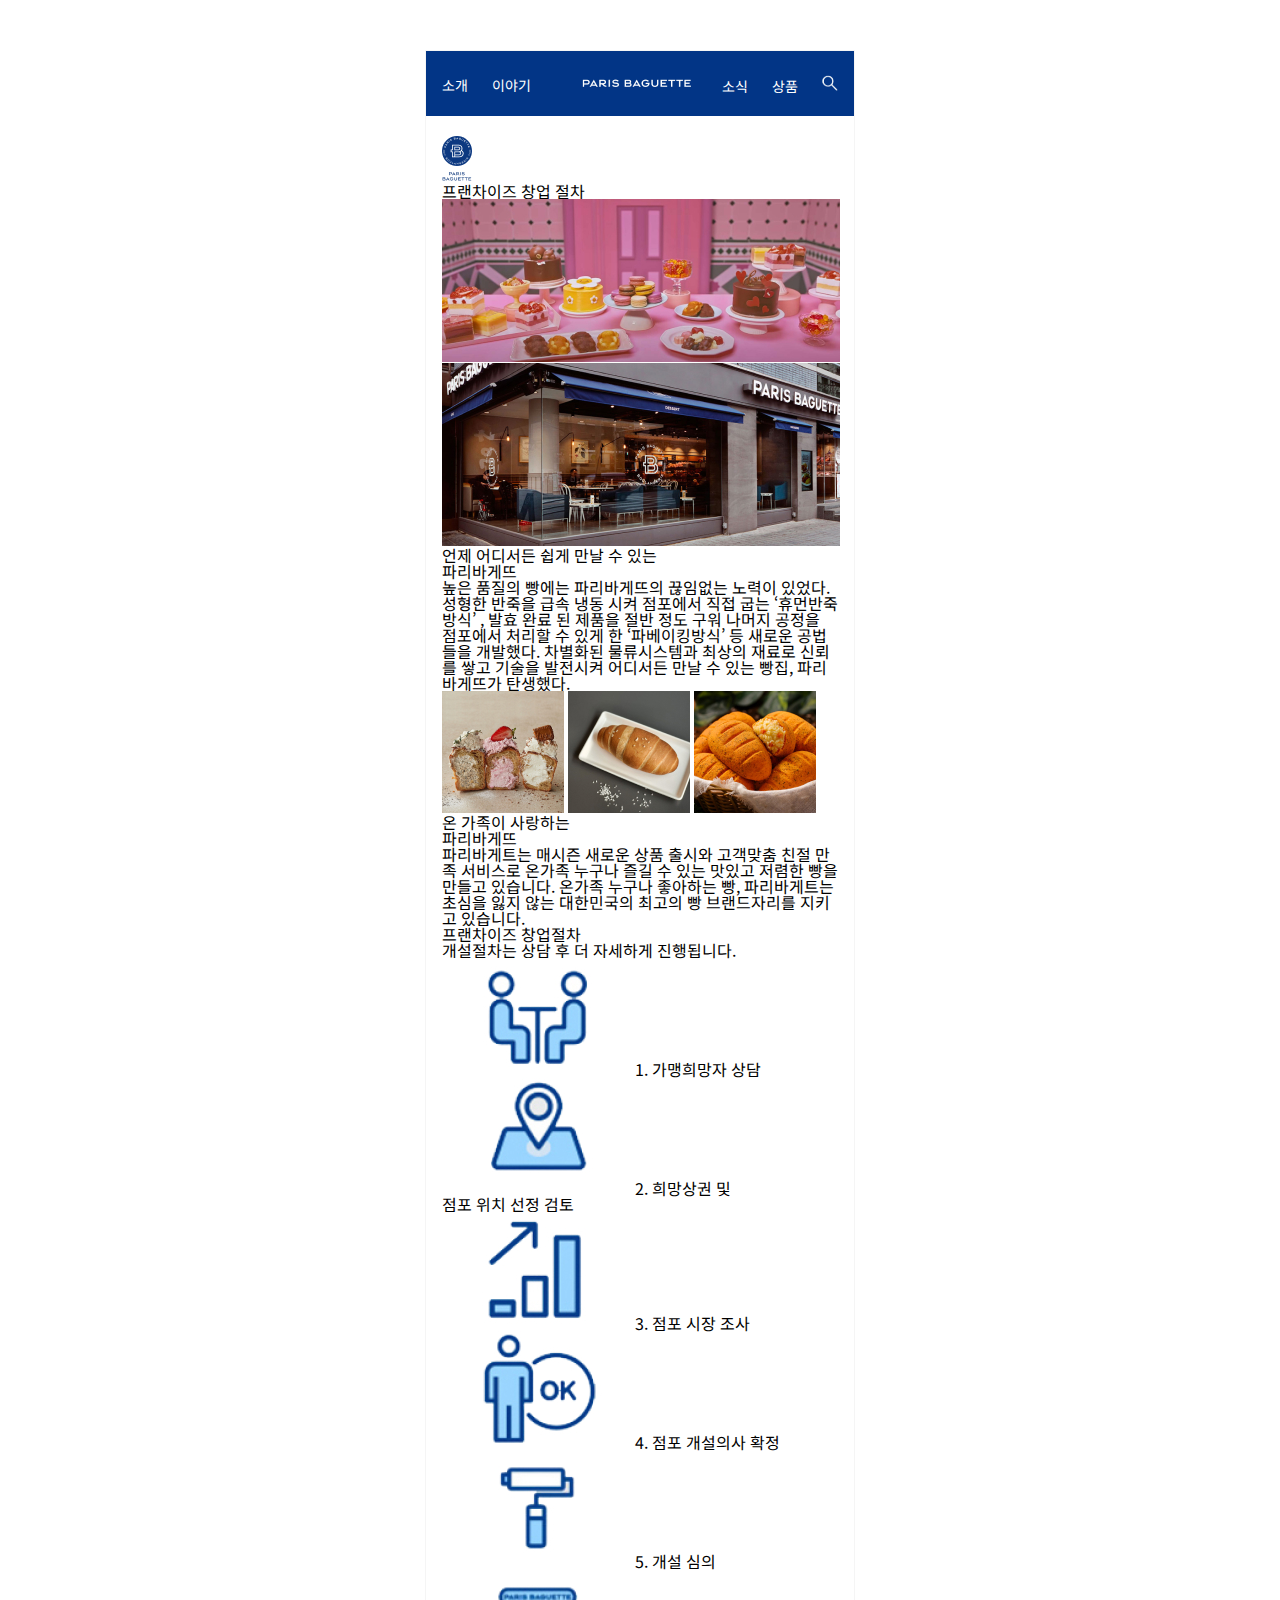
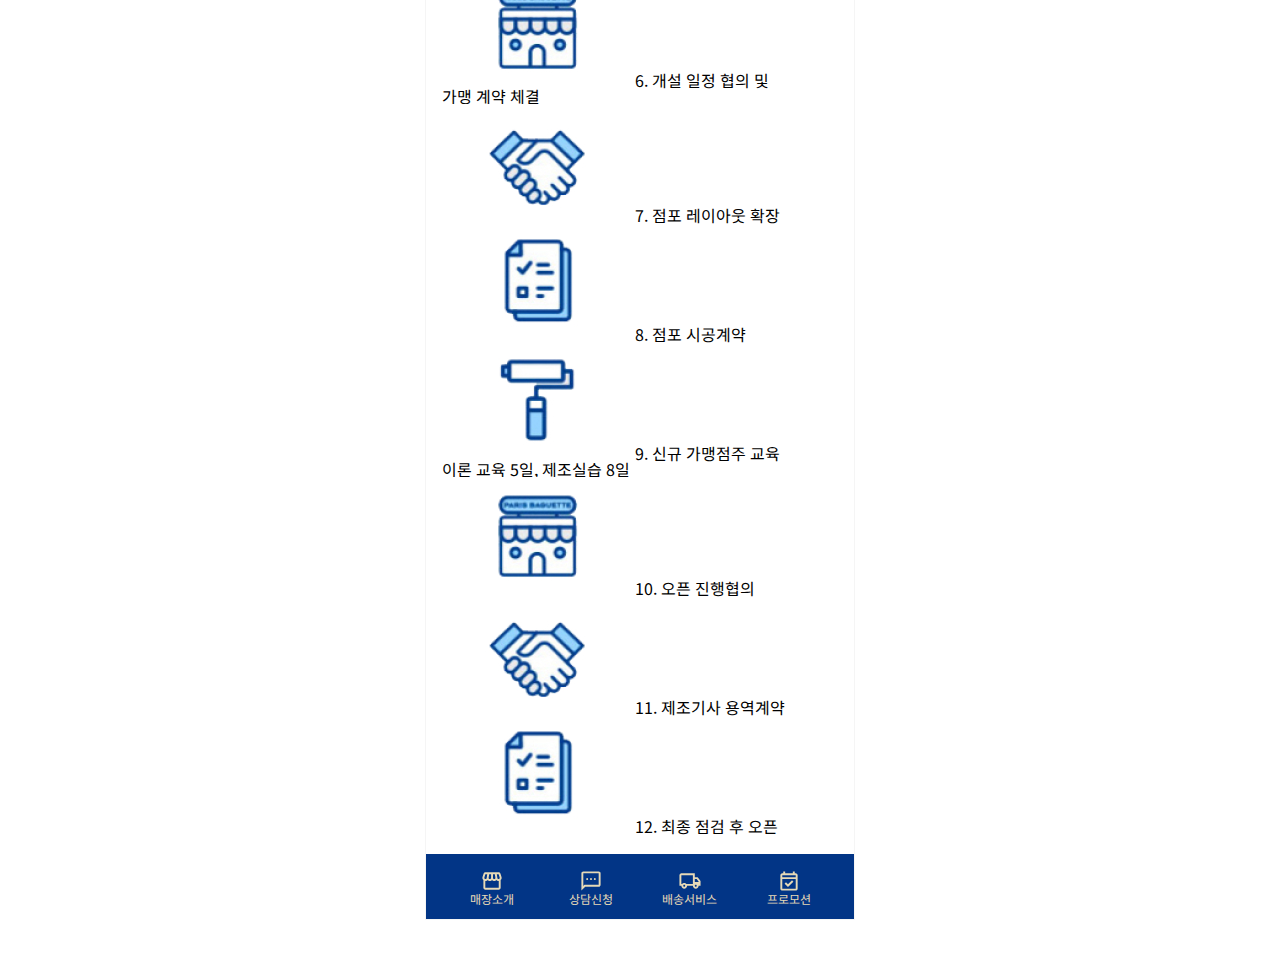
<file: index.html>
<!DOCTYPE html>
<html lang="ko">
<head>
    <meta charset="UTF-8">
    <meta name="viewport" content="width=device-width, initial-scale=1.0">
    <meta name="keywords" content="파리바게트 창업, 빵집 창업, 파리바게트, 창업,
    베이커리 창업, 베이커리 운영">
    <meta name="description" content="대한민국 최고의 베이커리 “파리바게트”가 글로벌 최고의 베이커리가 되기 위해 함께 일할 점주님을 모십니다. 창업절차를 확인하시고 상담 받아보세요! ">
    <title>창업절차  | 파리바게트</title>
    <link rel="stylesheet" href="./styles/reset.css">
    <link rel="stylesheet" href="./styles/style.css">
    <link rel="preconnect" href="https://fonts.googleapis.com">
    <link rel="preconnect" href="https://fonts.gstatic.com" crossorigin>
    <link href="https://fonts.googleapis.com/css2?family=Noto+Sans+KR:wght@100..900&display=swap" rel="stylesheet">
</head>
<body>
    <header>
        <div class="left">
            <a href="#">소개</a>
            <a href="#">이야기</a>
        </div>
        <h1>
            <a href="./index.html"><img src="./images/logo.png" alt="파리바게트"></a>
        </h1>
        <div class="right">
            <a href="#">소식</a>
            <a href="#">상품</a>
            <a href="#"><img src="./images/icon_search.svg" alt="검색하기"></a>
        </div>
    </header>
    <main>
        <div class="part part1">
            <div class="title1">
                <p class="small_logo"><img src="./images/logo_small.png" alt=""></p>
                <p class="letter_logo"><img src="./images/logo_letter.png" alt=""></p>
                <h2>프랜차이즈 <span>창업 절차</span></h2>
            </div>
            <p><img src="./images/img_001.jpg" alt=""></p>
        </div>
        <div class="part part2">
            <p><img src="./images/img_002.jpg" alt=""></p>
            <div class="title_top">
                <p>언제 어디서든 쉽게 만날 수 있는</p>
                <h3>파리바게뜨</h3>
            </div>
            <p>높은 품질의 빵에는 파리바게뜨의 끊임없는 노력이 있었다. 성형한 반죽을 급속 냉동 시켜 점포에서 직접 굽는 ʻ휴먼반죽방식’ , 발효 완료 된 제품을 절반 정도 구워 나머지 공정을 점포에서 처리할 수 있게 한 ʻ파베이킹방식’ 등 새로운 공법들을 개발했다. 차별화된 물류시스템과 최상의 재료로 신뢰를 쌓고 기술을 발전시켜 어디서든 만날 수 있는 빵집, 파리바게뜨가 탄생했다.</p>
        </div>
        <div class="part part3">
            <div class="bread">
                <img src="./images/bread_001.jpg" alt="">
                <img src="./images/bread_002.jpg" alt="">
                <img src="./images/bread_003.jpg" alt="">
            </div>
            <div class="title_top">
                <p>온 가족이 사랑하는</p>
                <h3>파리바게뜨</h3>
            </div>
            <p>파리바게트는 매시즌 새로운 상품 출시와 고객맞춤 친절 만족 서비스로 온가족 누구나 즐길 수 있는 맛있고 저렴한 빵을 만들고 있습니다. 온가족 누구나 좋아하는 빵, 파리바게트는 초심을 잃지 않는 대한민국의 최고의 빵 브랜드자리를 지키고 있습니다.</p>
        </div>
        <div class="part part4">
            <div class="title_top">
                <h3>프랜차이즈 <span>창업절차</span></h3>
                <p>개설절차는 상담 후 더 자세하게 진행됩니다.</p>
            </div>
            <ul>
                <li>
                    <img src="./images/step_001.jpg" alt="">
                    <span class="step_contents">1. 가맹희망자 상담</span>
                </li>
                <li>
                    <img src="./images/step_002.jpg" alt="">
                    <span class="step_contents">2. 희망상권 및<br>점포 위치 선정 검토</span>
                </li>
                <li>
                    <img src="./images/step_003.jpg" alt="">
                    <span class="step_contents">3. 점포 시장 조사</span>
                </li>
                <li>
                    <img src="./images/step_004.jpg" alt="">
                    <span class="step_contents">4. 점포 개설의사 확정</span>
                </li>
                <li>
                    <img src="./images/step_005.jpg" alt="">
                    <span class="step_contents">5. 개설 심의</span>
                </li>
                <li>
                    <img src="./images/step_006.jpg" alt="">
                    <span class="step_contents">6. 개설 일정 협의 및<br>가맹 계약 체결</span>
                </li>
                <li>
                    <img src="./images/step_007.jpg" alt="">
                    <span class="step_contents">7. 점포 레이아웃 확장</span>
                </li>
                <li>
                    <img src="./images/step_008.jpg" alt="">
                    <span class="step_contents">8. 점포 시공계약</span>
                </li>
                <li>
                    <img src="./images/step_009.jpg" alt="">
                    <span class="step_contents">9. 신규 가맹점주 교육<br>이론 교육 5일, 제조실습 8일</span>
                </li>
                <li>
                    <img src="./images/step_010.jpg" alt="">
                    <span class="step_contents">10. 오픈 진행협의</span>
                </li>
                <li>
                    <img src="./images/step_011.jpg" alt="">
                    <span class="step_contents">11. 제조기사 용역계약</span>
                </li>
                <li>
                    <img src="./images/step_012.jpg" alt="">
                    <span class="step_contents">12. 최종 점검 후 오픈</span>
                </li>
            </ul>
        </div>
    </main>
    <nav>
        <ul class="navigation">
            <li>
                <a href="./index.html">
                    <img src="./images/icon_shop_001.svg" alt="매장소개">
                    <span>매장소개</span>
                </a>
            </li>
            <li>
                <a href="./request.html">
                    <img src="./images/icon_chat_002.svg" alt="상담신청">
                    <span>상담신청</span>
                </a>
            </li>
            <li>
                <a href="#">
                    <img src="./images/icon_delivery_003.svg" alt="배송서비스">
                    <span>배송서비스</span>
                </a>
            </li>
            <li>
                <a href="#">
                    <img src="./images/icon_promotion_004.svg" alt="프로모션">
                    <span>프로모션</span>
                </a>
            </li>
        </ul>
    </nav>
</body>
</html>
</file>
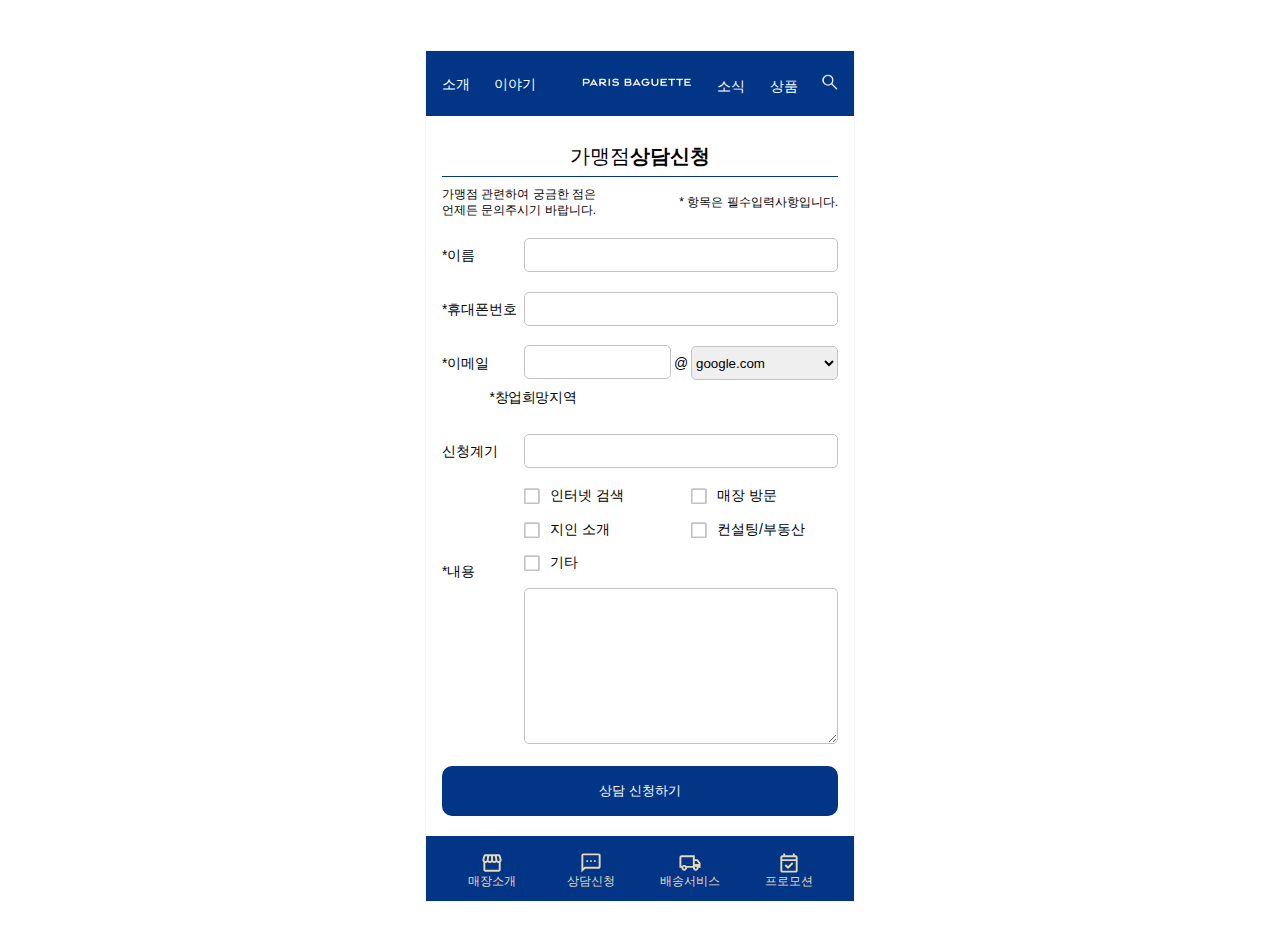
<file: request.html>
<!DOCTYPE html>
<html lang="ko">
<head>
    <meta charset="UTF-8">
    <meta name="viewport" content="width=device-width, initial-scale=1.0">
    <meta name="keywords" content="파리바게트 창업, 빵집 창업, 파리바게트, 창업,
    베이커리 창업, 베이커리 운영">
    <meta name="description" content="대한민국 최고의 베이커리 “파리바게트”가 글로벌 최고의 베이커리가 되기 위해 함께 일할 점주님을 모십니다. 창업절차를 확인하시고 상담 받아보세요! ">
    <title>창업절차  | 파리바게트</title>
    <link rel="stylesheet" href="./styles/reset.css">
    <link rel="stylesheet" href="./styles/style.css">
</head>
<body>
    <header>
        <div class="left">
            <a href="#">소개</a>
            <a href="#">이야기</a>
        </div>
        <h1>
            <a href="./index.html"><img src="./images/logo.png" alt="파리바게트"></a>
        </h1>
        <div class="right">
            <a href="#">소식</a>
            <a href="#">상품</a>
            <a href="#"><img src="./images/icon_search.svg" alt="검색하기"></a>
        </div>
    </header>
    <main>
        <div class="title">
            <div class="top">
                <h2>가맹점<span>상담신청</span></h2>
            </div>
            <div class="btm">
                <p>가맹점 관련하여 궁금한 점은<br>언제든 문의주시기 바랍니다.</p>
                <p>* 항목은 필수입력사항입니다.</p>
            </div>
        </div>
        <form action="https://www.google.co.kr/?hl=ko, https://www.kakaocorp.com/page/, https://m.naver.com/, https://www.daum.net/, " method="post" id="info_frm">
            <fieldset>
                <legend class="skip">정보 입력창</legend>
                <dl>
                    <dt>*이름</dt>
                    <dd><input type="text" name="user_name" required></dd>
                    <dt>*휴대폰번호</dt>
                    <dd><input type="tel" name="user_num" required></dd>
                    <dt>*이메일</dt>
                    <dd>
                        <input type="email" name="user_mail" required>
                        <span>@</span>
                        <select name="user_mail_address" id="mail_address">
                            <option value="google">google.com</option>
                            <option value="naver">naver.com</option>
                            <option value="kakao">kakao.com</option>
                            <option value="hanmail">hanmail.net</option>
                            <option value="self">직접 입력</option>
                        </select>
                    </dd>
                    <dt>*창업희망지역</dt>
                    <dd><input type="text" name="user_location" required></dd>
                    <dt>신청계기</dt>
                    <dd>
                        <input type="radio" name="user_reason" id="internet" value="internet">
                        <label for="internet">인터넷 검색</label>
                        <input type="radio" name="user_reason" id="visit" value="visit">
                        <label for="visit">매장 방문</label>
                        <input type="radio" name="user_reason" id="introduce" value="introduce">
                        <label for="introduce">지인 소개</label>
                        <input type="radio" name="user_reason" id="conserting" value="conserting">
                        <label for="conserting">컨설팅/부동산</label>
                        <input type="radio" name="user_reason" id="other" value="other">
                        <label for="other">기타</label>
                    </dd>
                    <dt>*내용</dt>
                    <dd><textarea name="user_contents" id="contents" cols="30" rows="10" required></textarea></dd>
                </dl>
                <div class="btn">
                    <button type="submit" id="conserting_btn">상담 신청하기</button>
                </div>
            </fieldset>
        </form>
    </main>
    <nav>
        <ul class="navigation">
            <li>
                <a href="./index.html">
                    <img src="./images/icon_shop_001.svg" alt="매장소개">
                    <span>매장소개</span>
                </a>
            </li>
            <li>
                <a href="./request.html">
                    <img src="./images/icon_chat_002.svg" alt="상담신청">
                    <span>상담신청</span>
                </a>
            </li>
            <li>
                <a href="#">
                    <img src="./images/icon_delivery_003.svg" alt="배송서비스">
                    <span>배송서비스</span>
                </a>
            </li>
            <li>
                <a href="#">
                    <img src="./images/icon_promotion_004.svg" alt="프로모션">
                    <span>프로모션</span>
                </a>
            </li>
        </ul>
    </nav>
</body>
</html>
</file>
<file: styles/style.css>
body {
    font-family: "Noto Sans KR", sans-serif;
    width:430px; margin:50px auto;
    border:1px solid #f5f5f5;
}
header {
    background-color: #023586;
    display: flex;
    justify-content: space-between;
    align-items: center;
    padding:0 16px;
    height:65px;
}
header .left {}
header .left a {
    color:#fff;
    font-size: 0.875rem;
    margin-right: 20px;
}
header h1 {}
header h1 a {}
header h1 a img {}
header .right {}
header .right a {
    color:#fff;
    font-size: 0.875rem;
    margin-right: 20px;
}
header .right a:nth-child(3) {
    margin:0;
}
header .right a img {}
/* 메인(index.html) */
/* main {
    padding:10px 16px;
}
main .part {} */
/* part1 */
/* main .part1 {
    padding:8px 0 20px;
}
main .part1 .title1 {
    display: grid;
    grid-template-areas:
    "small_logo text"
    "letter_logo text";
    align-items: center;
    justify-content: left;
    margin-bottom: 20px;
}
main .part1 .title1 .small_logo {
    grid-area: small_logo;
}
main .part1 .title1 .small_logo img {}
main .part1 .title1 .letter_logo {
    grid-area: letter_logo;
}
main .part1 .title1 .letter_logo img {}
main .part1 .title1 h2 {
    grid-area: text;
    margin-left: 10px;
}
main .part1 .title1 h2 span {
    font-weight: 700;
}
main .part1 > p {}
main .part1 > p img {}
/* part2 */
/* main .part2 {
    padding:20px 0;
    text-align: center;
}
main .part2 > p {}
main .part2 > p img {}
main .part2 .title_top {
    margin:20px 0;
}
main .part2 .title_top p {}
main .part2 .title_top h3 {
    font-size: 1.25rem;
    font-weight: 700;
    margin-top: 10px;
}
main .part2 p {
    font-size: 0.875rem;
    line-height: 1.5;
} */
/* part3 */
/* main .part3 {
    padding: 20px 0;
    text-align: center;
}
main .part3 .bread {
    display: flex;
    justify-content: space-between;
}
main .part3 .bread img {}
main .part3 .title_top {
    margin: 20px 0;;
}
main .part3 .title_top p {}
main .part3 .title_top h3 {
    font-size: 1.25rem;
    font-weight: 700;
    margin-top: 10px;
}
main .part3 > p {
    font-size: 0.875rem;
    line-height: 1.5;
} */
/* part4 */
/* main .part4 {
    padding:20px 0;
}
main .part4 .title_top {text-align: center;}
main .part4 .title_top h3 {
    font-size: 1.25rem;
}
main .part4 .title_top h3 span {
    font-weight: 700;
}
main .part4 .title_top p {
    font-size: 0.75rem;
    margin: 10px 0 20px;
}
main .part4 ul {
    display: flex;
    flex-flow: row wrap;
    justify-content: space-between;
}
main .part4 ul li {
    display:flex;
    flex-flow: column nowrap;
    align-items: center;
    text-align: center;
    margin-bottom: 20px;
}
main .part4 ul li:nth-child(11),
main .part4 ul li:nth-child(12) {
    margin:0;
}
main .part4 ul li img {}
main .part4 ul li span {
    display: flex;
    justify-content: center;
    align-items: center;
    background-color: #E6D9B7;
    width:100%; height:60px;
    line-height: 1.2;
} */
/* request.html */
main {
    padding:20px 16px;
}
main .title {
    text-align: center;
}
main .title .top {
    padding:10px 0;
    border-bottom:1px solid #023586;
}
main .title .top h2 {
    font-size: 1.25rem;
}
main .title .top h2 span {
    font-weight: 700;
}
main .title .btm {
    display: flex;
    justify-content: space-between;
    align-items: center;
    margin:10px 0 20px;
}
main .title .btm p {
    font-size: 0.75rem;
    line-height: 1.3;
}
main #info_frm {}
main #info_frm fieldset {}
main #info_frm fieldset .skip {}
main #info_frm fieldset dl {
    overflow: hidden;
}
main #info_frm fieldset dl dt {
    float:left;
    line-height: 34px;
    margin-bottom: 20px;
    font-size: 0.875rem;
}
main #info_frm fieldset dl dt:nth-child(5) {}
main #info_frm fieldset dl dt:nth-child(7) {
    letter-spacing: -0.4px;
}
main #info_frm fieldset dl dd {
    font-size: 0.875rem;
    float:right;
    width:314px;
}
main #info_frm fieldset dl dd:nth-child(6) {
    height: 34px;
    display:flex;
    justify-content: space-between;
    align-items: center;
}
main #info_frm fieldset dl dt:nth-child(9) {
    height:100px;
}
main #info_frm fieldset dl dd input[name*=mail] {
    margin-top: 17px;
    width:calc(100% / 2 - 10px);
}
main #info_frm fieldset dl dd input[name*=user] {
    height: 34px;
    margin-bottom: 20px;
    border: 1px solid #C3C3C3;
    border-radius: 5px;
}
main #info_frm fieldset dl dd input[name*=name],
main #info_frm fieldset dl dd input[name*=num],
main #info_frm fieldset dl dd input[name*=location] {
    width:100%;
}
main #info_frm fieldset dl dd span {}
main #info_frm fieldset dl dd select {
    width:calc(100% / 2 - 10px);
    border: 1px solid #C3C3C3;
    border-radius: 5px;
    height:34px;
}
main #info_frm fieldset dl dd:nth-child(10) {
    height:100px;
    display: flex;
    flex-flow: row wrap;
    justify-content: space-between;
}
main #info_frm fieldset dl dd input[name*=reason] {display:none;}
main #info_frm fieldset dl dd input[name*=reason]:checked + label {
    background-image: url(../images/pb_check_fill_002.svg);
}
main #info_frm fieldset dl dd label {
    background-image: url(../images/pb_check_blank_001.svg);
    background-repeat: no-repeat;
    padding-left: 26px;
    width: 147px;
}
main #info_frm fieldset dl dd #contents {
    width:100%;
    border: 1px solid #C3C3C3;
    border-radius: 5px;
}
main #info_frm fieldset .btn {}
main #info_frm fieldset .btn #conserting_btn {
    width:100%; background-color: #023586;
    color:#fff; height:50px; border-radius: 10px;
    margin-top: 20px; border:0;
}
/* 네비 */
nav {}
nav .navigation {
    background-color: #023586;
    display:flex;
    padding:0 16px;
    justify-content: space-between;
}
nav .navigation li {
    width: calc(100% / 4);
}
nav .navigation li a {
    display:flex;
    flex-flow: column nowrap;
    justify-content: center;
    align-items: center;
    height: 65px;
}
nav .navigation li a img {
    width:24px; height:24px;
}
nav .navigation li a span {
    color:#E6D9B7;
    font-size: 0.75rem;
}
</file>
